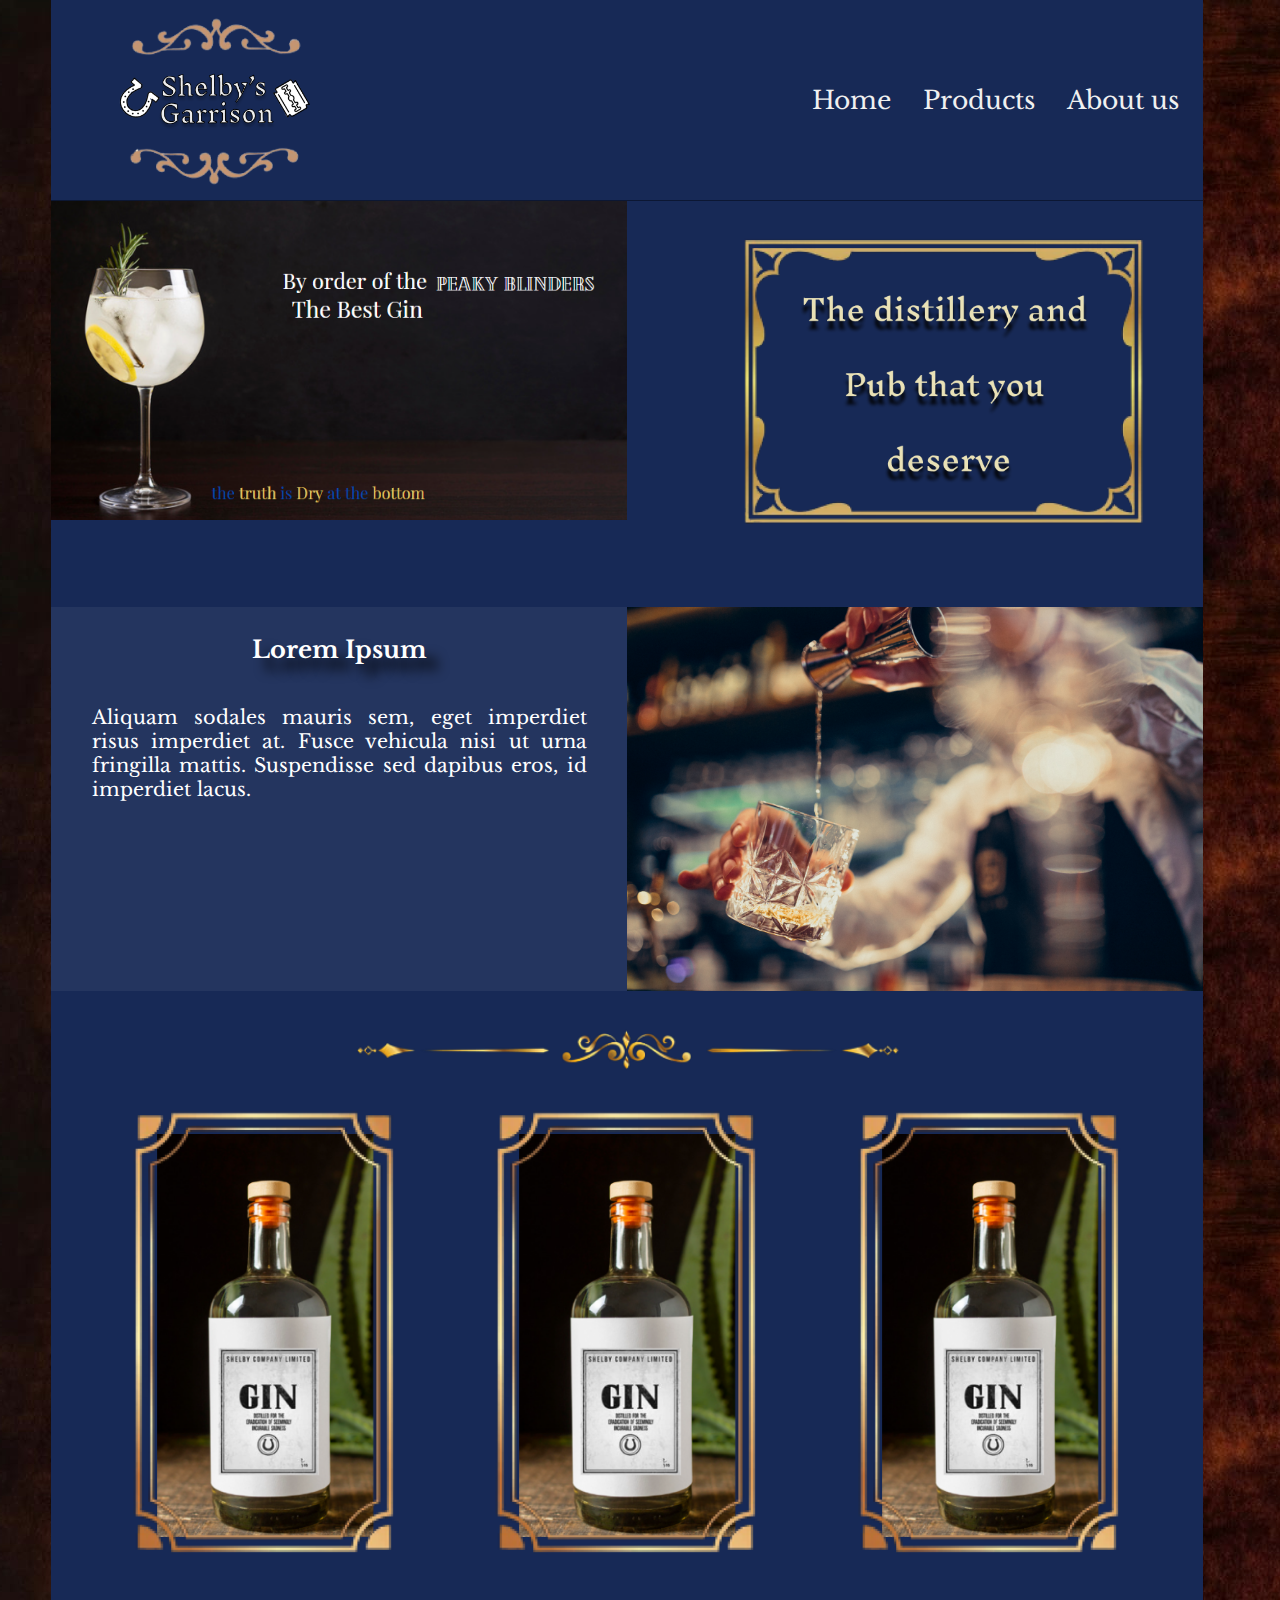
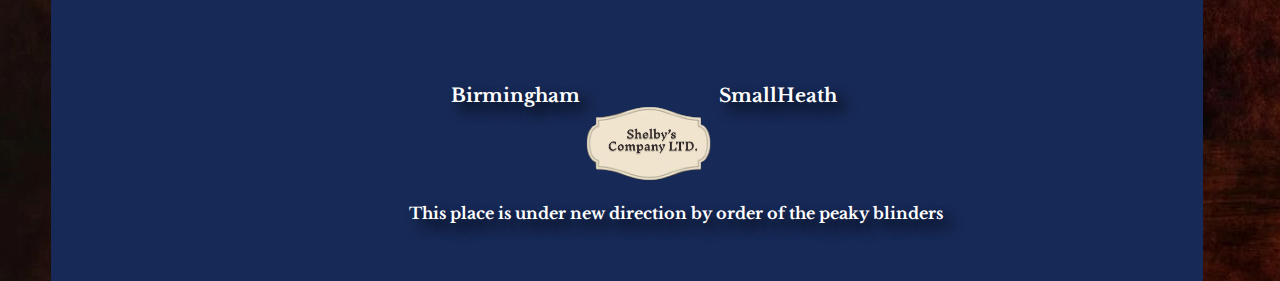
<file: index.html>
<!DOCTYPE html>
<html lang="en">
<head>
    <meta charset="UTF-8">
    <meta http-equiv="X-UA-Compatible" content="IE=edge">
    <meta name="viewport" content="width=device-width, initial-scale=1.0">
    <link rel="stylesheet" href="css/Shelbys.css">
    <title>Shelby's Garrison - Home</title>
</head>

<body >
    <div class="corpo-conteudo">

        <header id="header">
            <img id="logo" src="imagens/logo.png">

            <nav id="nav">
              <button aria-label="Abrir Menu" id="btn-mobile" aria-haspopup="true" aria-controls="menu" aria-expanded="false">Menu
                <span id="hamburger"></span>
              </button>
              <ul id="menu" role="menu">
                <li><a class="header-item" href="index.html">Home</a></li>
                <li> <a class="header-item" href="products.html">Products</a></li>
                <li><a class="header-item" href="aboutus.html">About us</a></li>              
            </ul>
            </nav>

        </header>

    <div class="limpar"></div>
    
    <main>

        <img class="banner-home" src="imagens/banner.png">

        <img class="frame1" src="imagens/frame.png">
        <div class="limpar"></div>

        <div class="conteudo-meio">
            <div class="caixa-lateral-home">
                <h2 id="titulo-lateral-home">Lorem Ipsum</h2>
                <p id="texto-lateral-home">
                    Aliquam sodales mauris sem, eget imperdiet 
                    risus imperdiet at. Fusce vehicula nisi ut 
                    urna fringilla mattis. Suspendisse sed dapibus 
                    eros, id imperdiet lacus.</p>
            </div>

            <img class="imagem-lateral-home" src="imagens/bartender.jpg" width="400px" height="380px">
        </div>


        <img id="separador1" src="imagens/separador1.png">

        <div class="conteudo2-meio">
            <img class="bottle-home" src="imagens/bottleofgin.png">
            <img class="bottle-home" src="imagens/bottleofgin.png">
            <img class="bottle-home" src="imagens/bottleofgin.png">
        </div>
       

       
    </main>

    <footer>
        <div id="conteudo-footer">
            <h3 id="birmingham">Birmingham</h3>
            <img id="company" src="imagens/frame3.png">
            <h3 id="smallheath">SmallHeath</h3>
        </div>
        <div class="limpar"></div>

        <p id="texto-footer"><strong>This place is under new direction by order of the peaky blinders</strong> </p>
    </footer>
</div>
</body>
<script>
    const btnMobile = document.getElementById('btn-mobile');

function toggleMenu(event) {
  if (event.type === 'touchstart') event.preventDefault();
  const nav = document.getElementById('nav');
  nav.classList.toggle('active');
  const active = nav.classList.contains('active');
  event.currentTarget.setAttribute('aria-expanded', active);
  if (active) {
    event.currentTarget.setAttribute('aria-label', 'Fechar Menu');
  } else {
    event.currentTarget.setAttribute('aria-label', 'Abrir Menu');
  }
}

btnMobile.addEventListener('click', toggleMenu);
btnMobile.addEventListener('touchstart', toggleMenu);
</script>

</html>
</file>
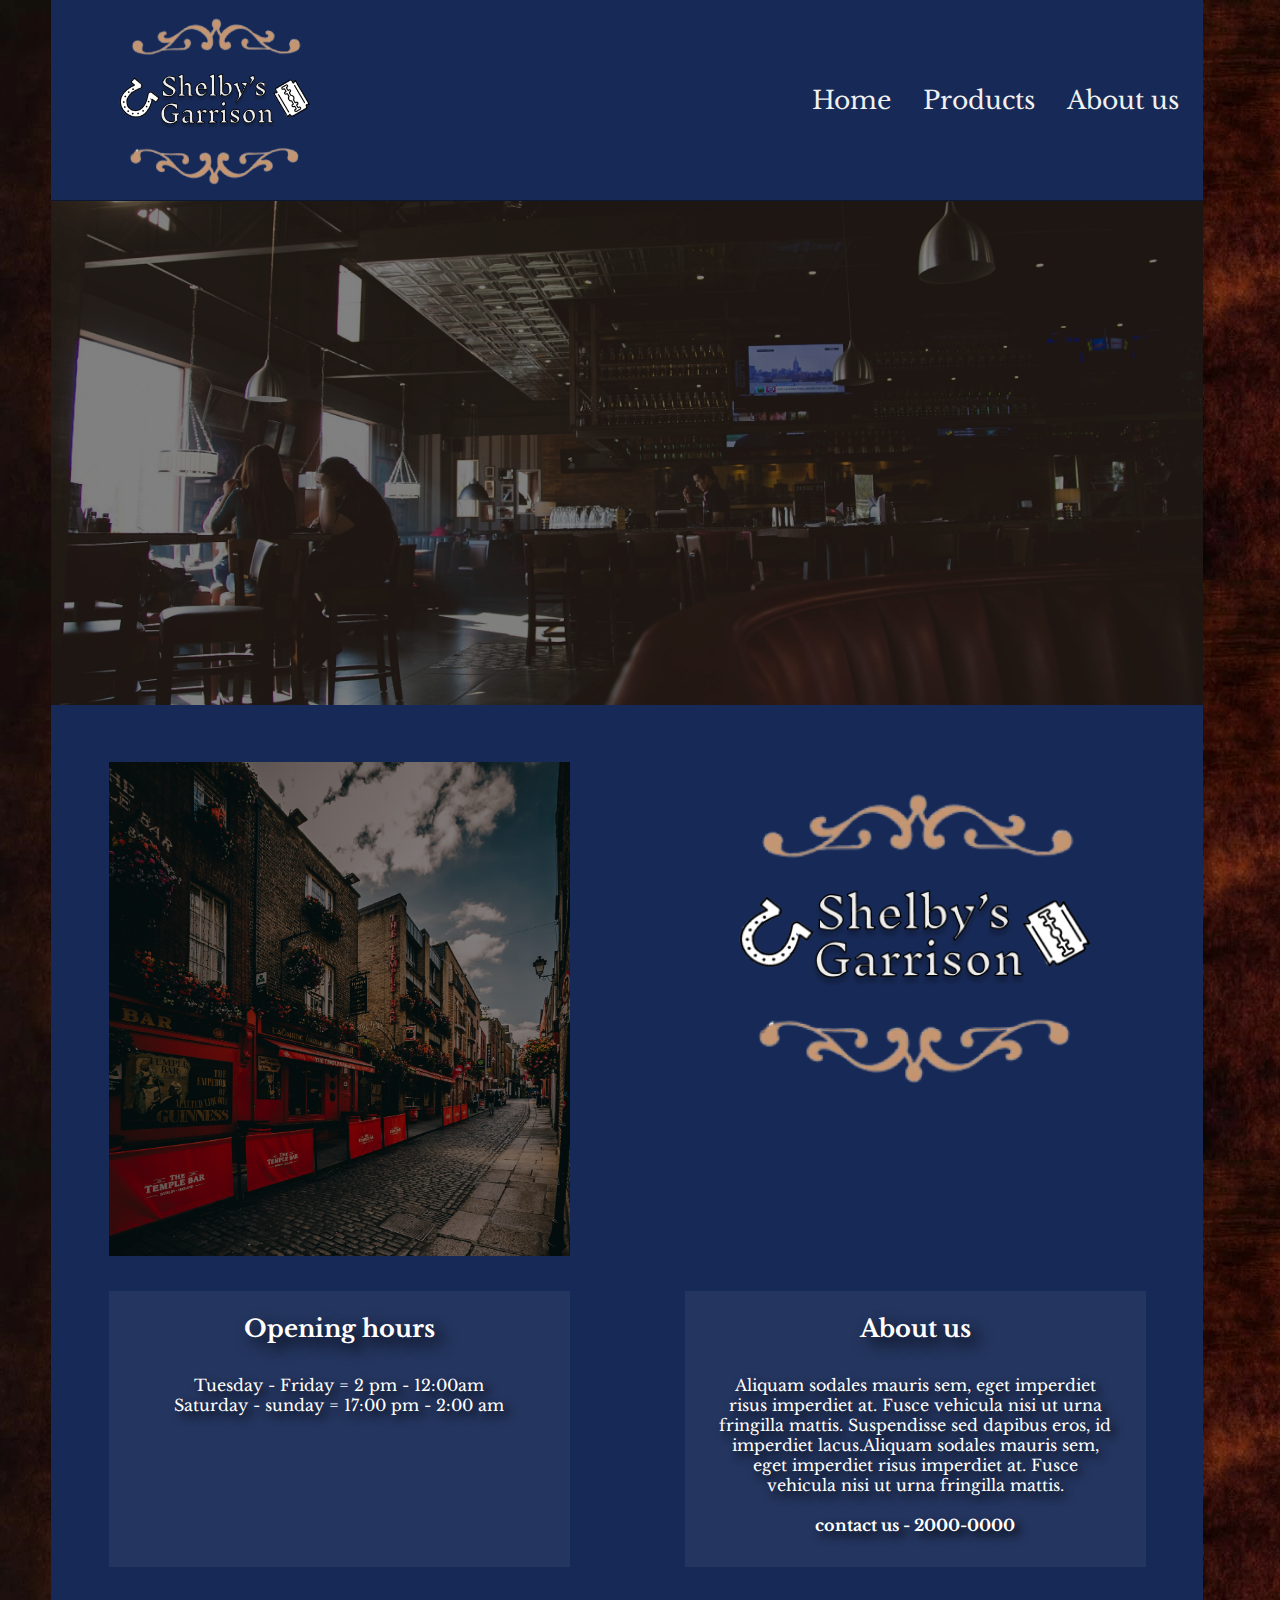
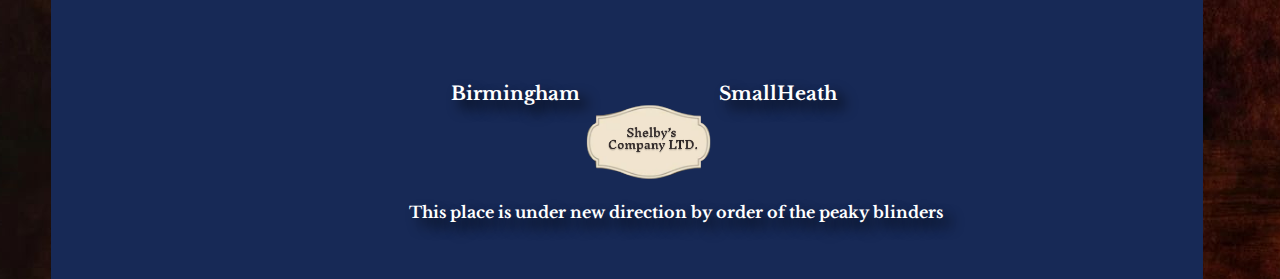
<file: aboutus.html>
<!DOCTYPE html>
<html lang="en">
<head>
    <meta charset="UTF-8">
    <meta http-equiv="X-UA-Compatible" content="IE=edge">
    <meta name="viewport" content="width=device-width, initial-scale=1.0">
    <link rel="stylesheet" href="css/Shelbys.css">
    <title>Shelby's Garrison - About Us</title>
</head>

<body >
    <div class="corpo-conteudo">

        <header id="header">
            <img id="logo" src="imagens/logo.png">

            <nav id="nav">
              <button aria-label="Abrir Menu" id="btn-mobile" aria-haspopup="true" aria-controls="menu" aria-expanded="false">Menu
                <span id="hamburger"></span>
              </button>
              <ul id="menu" role="menu">
                <li><a class="header-item" href="index.html">Home</a></li>
                <li> <a class="header-item" href="products.html">Products</a></li>
                <li><a class="header-item" href="aboutus.html">About us</a></li>              
            </ul>
            </nav>

        </header>
    <div class="limpar"></div>
    
    <main>

        <div class="conteudo-topo-aboutus">
            <img class="banner-aboutus" src="imagens/inside.jpg">
        </div>

       
        <div class="conteudo1-aboutus">
            <img class="fachada-aboutus" src="imagens/fachada.jpg">

            <img class="logo-aboutus" src="imagens/logo.png">
        </div>

        <div class="conteudo2-aboutus">
            <div class="caixa1-lateral-aboutus">
                <h2 id="titulo-lateral-aboutus">Opening hours</h2>
                <p id="texto-lateral-aboutus">
                    Tuesday - Friday = 2 pm - 12:00am<br>
                    Saturday - sunday =  17:00 pm - 2:00 am</p>
            </div>

            <div class="caixa2-lateral-aboutus">
                <h2 id="titulo-lateral-aboutus">About us</h2>
                <p id="texto-lateral-aboutus">
                    Aliquam sodales mauris sem, eget imperdiet 
                    risus imperdiet at. Fusce vehicula nisi ut 
                    urna fringilla mattis. Suspendisse sed dapibus 
                    eros, id imperdiet lacus.Aliquam sodales mauris sem, eget imperdiet 
                    risus imperdiet at. Fusce vehicula nisi ut 
                    urna fringilla mattis.<br><br><strong>contact us - 2000-0000</strong></p>
            </div>
        </div>
       
    </main>

    <footer>
        <div id="conteudo-footer">
            <h3 id="birmingham">Birmingham</h3>
            <img id="company" src="imagens/frame3.png">
            <h3 id="smallheath">SmallHeath</h3>
        </div>
        <div class="limpar"></div>

        <p id="texto-footer"><strong>This place is under new direction by order of the peaky blinders </strong></p>
    </footer>
</div>
</body>
<script>
    const btnMobile = document.getElementById('btn-mobile');

function toggleMenu(event) {
  if (event.type === 'touchstart') event.preventDefault();
  const nav = document.getElementById('nav');
  nav.classList.toggle('active');
  const active = nav.classList.contains('active');
  event.currentTarget.setAttribute('aria-expanded', active);
  if (active) {
    event.currentTarget.setAttribute('aria-label', 'Fechar Menu');
  } else {
    event.currentTarget.setAttribute('aria-label', 'Abrir Menu');
  }
}

btnMobile.addEventListener('click', toggleMenu);
btnMobile.addEventListener('touchstart', toggleMenu);
</script>
</html>
</file>
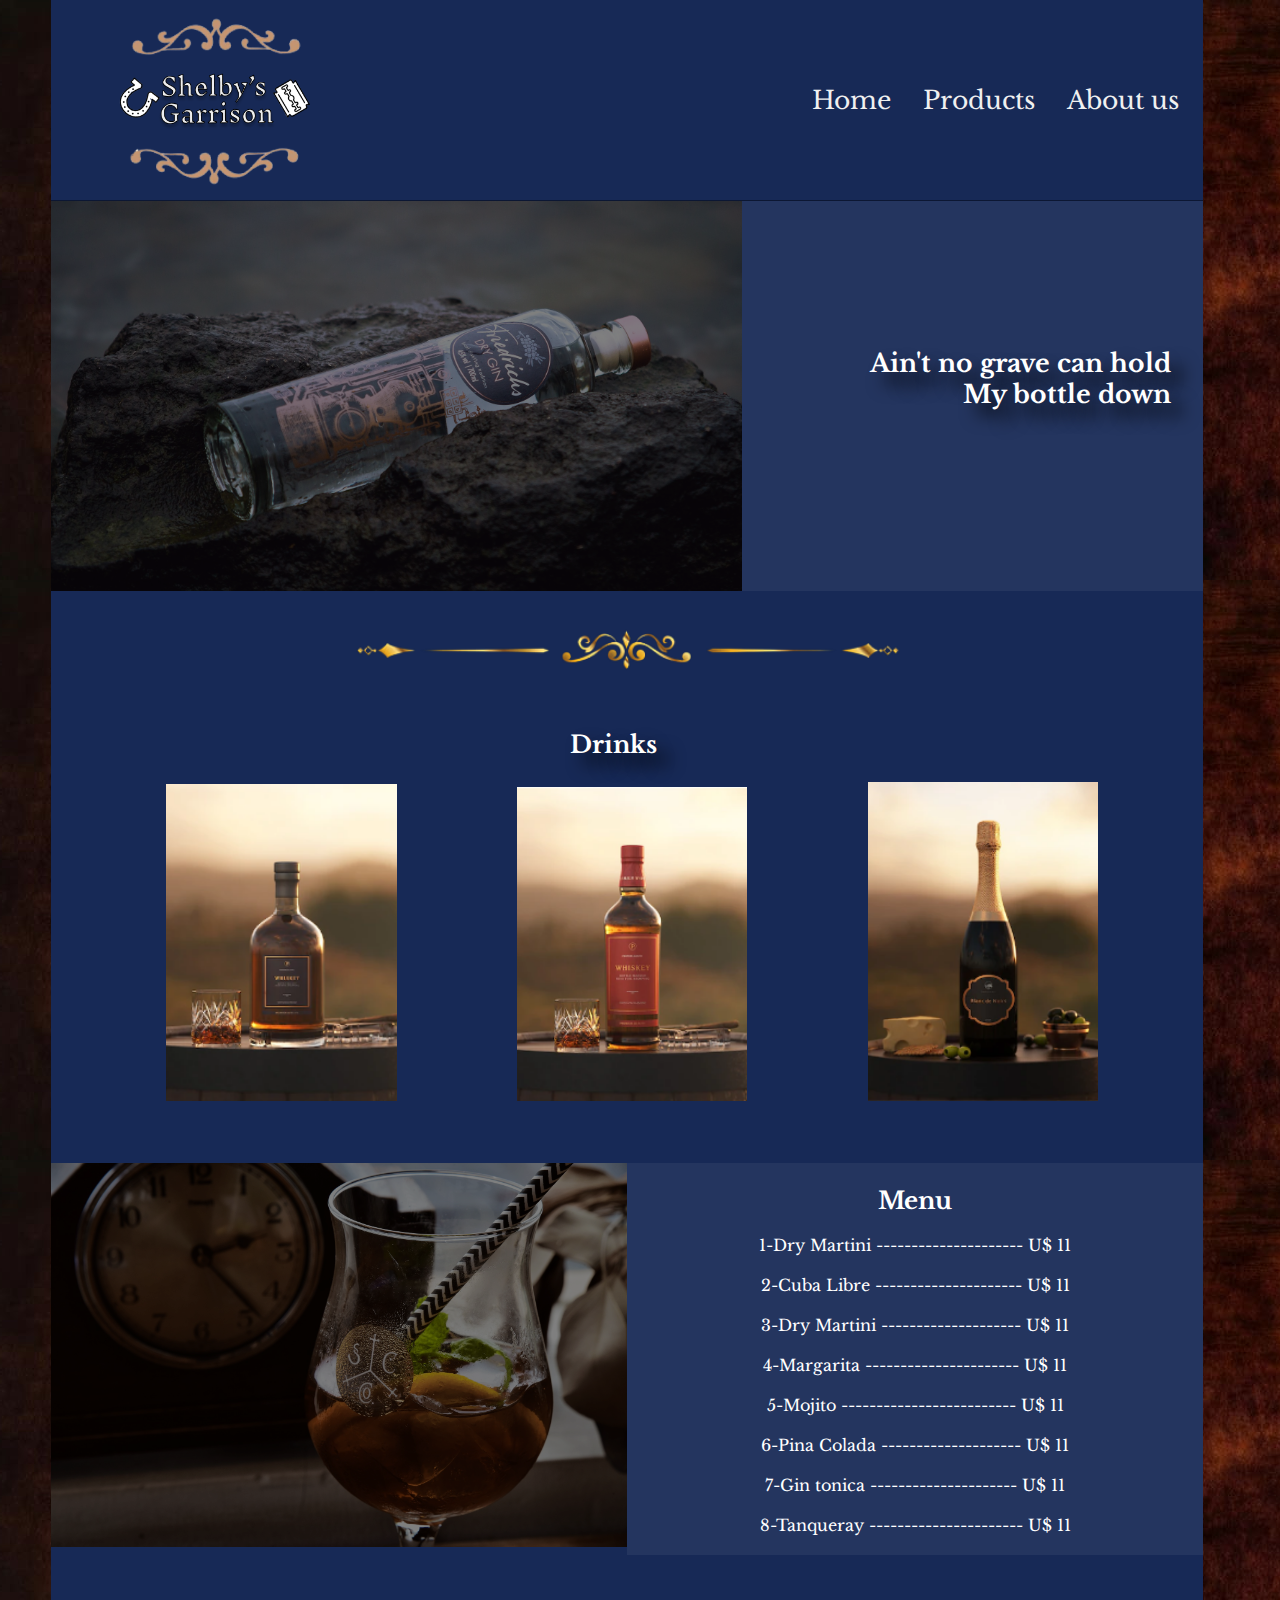
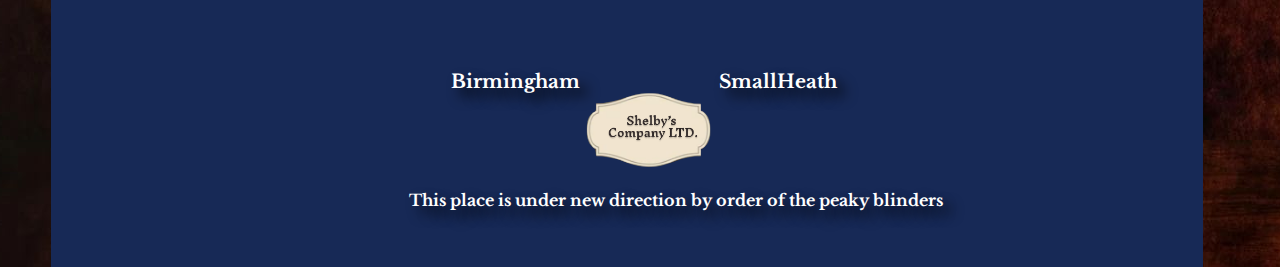
<file: products.html>
<!DOCTYPE html>
<html lang="en">
<head>
    <meta charset="UTF-8">
    <meta http-equiv="X-UA-Compatible" content="IE=edge">
    <meta name="viewport" content="width=device-width, initial-scale=1.0">
    <link rel="stylesheet" href="css/Shelbys.css">
    <title>Shelby's Garrison - Products</title>
</head>

<body >
    <div class="corpo-conteudo">

        <header id="header">
            <img id="logo" src="imagens/logo.png">

            <nav id="nav">
              <button aria-label="Abrir Menu" id="btn-mobile" aria-haspopup="true" aria-controls="menu" aria-expanded="false">Menu
                <span id="hamburger"></span>
              </button>
              <ul id="menu" role="menu">
                <li><a class="header-item" href="index.html">Home</a></li>
                <li> <a class="header-item" href="products.html">Products</a></li>
                <li><a class="header-item" href="aboutus.html">About us</a></li>              
            </ul>
            </nav>

        </header>
    <div class="limpar"></div>
    
    <main>

        <div class="conteudo-topo-products">
            <img class="banner-products" src="imagens/gin.jpg">

            <div class="caixa-lateral-products">
                <h2 id="texto-lateral-products">Ain't no grave can hold<br>My bottle down</h2>
            </div>

            
        </div>

        <img id="separador1" src="imagens/separador1.png">
        <h2 id="drinks">Drinks</h2>
        
        

        <div class="conteudo2-meio">
            <img class="product" src="imagens/product1.png">
            <img class="product" src="imagens/product2.png">
            <img class="product" src="imagens/product3.png">
        </div>
       
        <div class="conteudo3-products">
            <img class="cocktail-products" src="imagens/cocktail.jpg">

            <div class="menu-products">
                <h2>Menu</h2><br>
                    <p>1-Dry Martini --------------------- U$ 11</p><br>
                    <p>2-Cuba Libre --------------------- U$ 11</p><br>
                    <p>3-Dry Martini -------------------- U$ 11</p><br>
                    <p>4-Margarita ---------------------- U$ 11</p><br>
                    <p>5-Mojito ------------------------- U$ 11</p><br>
                    <p>6-Pina Colada -------------------- U$ 11</p><br>
                    <p>7-Gin tonica --------------------- U$ 11</p><br>
                    <p>8-Tanqueray ---------------------- U$ 11</p><br>
            </div>

            
        </div>

       
    </main>

    <footer>
        <div id="conteudo-footer">
            <h3 id="birmingham">Birmingham</h3>
            <img id="company" src="imagens/frame3.png">
            <h3 id="smallheath">SmallHeath</h3>
        </div>
        <div class="limpar"></div>

        <p id="texto-footer"><strong>This place is under new direction by order of the peaky blinders</strong> </p>
    </footer>
</div>
</body>
<script>
    const btnMobile = document.getElementById('btn-mobile');

function toggleMenu(event) {
  if (event.type === 'touchstart') event.preventDefault();
  const nav = document.getElementById('nav');
  nav.classList.toggle('active');
  const active = nav.classList.contains('active');
  event.currentTarget.setAttribute('aria-expanded', active);
  if (active) {
    event.currentTarget.setAttribute('aria-label', 'Fechar Menu');
  } else {
    event.currentTarget.setAttribute('aria-label', 'Abrir Menu');
  }
}

btnMobile.addEventListener('click', toggleMenu);
btnMobile.addEventListener('touchstart', toggleMenu);
</script>
</html>
</file>
<file: css/Shelbys.css>
@import url('https://fonts.googleapis.com/css2?family=Gentium+Book+Plus&family=Kanit:wght@300&family=Libre+Baskerville&display=swap');
*{
    margin: 0;
    padding: 0;
}
.limpar{
    clear: both;
}
.corpo-conteudo{
    width: 90%;
    background-color: #172956;
    margin-left: 4%;
}
body{
    background-image: url("../imagens/background.jpg");
    font-family: 'Gentium Book Plus', serif;
font-family: 'Kanit', sans-serif;
font-family: 'Libre Baskerville', serif;
}
/*--------------------começa o header-----------------------*/
#logo{
    width: 250px;
    height: 200px;
    padding: 2%;
    
}
ul {
  margin: 0px;
  padding: 0px;
}

a {
  color: rgb(240, 240, 240);
  text-decoration: none;
}

a:hover {
  background: #0d1b3d;
  -webkit-transform: scale(1.2);
  -ms-transform: scale(1.2);
  transform: scale(1.2);
}

#header {
  box-sizing: border-box;
  height: 200px;
  padding: 1rem;
  display: flex;
  align-items: center;
  justify-content: space-between;
  background: #172956;
  font-size: 25px;
}

#menu {
  display: flex;
  list-style: none;
  gap: 1rem;
}

#menu a {
  display: block;
  padding: 0.5rem;
}

#btn-mobile {
  display: none;
}

/*--------------------------------- fim do header------------*/

/*-----------------------------começa o main------------------*/
main{
    border-top: 0.4px solid #0c1733;
}

/*----------imagens do começo----------------*/
  .banner-home{
    width:50%;
    height: 30%;
  }

  .frame1{
    float: right;
    width:35%;
    height: 18%;
    margin-right: 5%;
    margin-top: 3%;
  }

  /*-------------------conteúdo do meio--------------------*/

  .conteudo-meio{
    margin-top: 7%;
    display: flex;
    flex-direction: row;
  }
  .caixa-lateral-home{
    background-color: #24355F;
    
  }

  #titulo-lateral-home{
    text-align: center;
    color: white;
    text-shadow: black 0.5em 0.5em 0.5em;
    margin-top: 5%;
  }
  #texto-lateral-home{
    text-align: justify;
    color: white;
    font-size: 120%;
    padding: 7%;
    max-height: 400px;
  }
  .imagem-lateral-home{
    width: 50%;
    height: 50%;
  }
  .limpar{
    clear: both;
}

#separador1{
    margin-left: 25%;
    margin-top: 2%;
    width: 50%;
}

.bottle-home{
    height: 40%;
    width: 25%;
    margin-left: 6%;
}
/*--------------------------------termina o main da home---------------------------*/

/*-----------------------------começa o main do products--------------------------*/

  .conteudo-topo-products{
    display: flex;
    flex-direction: row;
  }
  .banner-products{
    width:60%;
    height: 10%;
    filter: brightness(50%)
  }
  .caixa-lateral-products{
    background-color: #24355F;
    width:40%;
  }

  #texto-lateral-products{
    text-align:right;
    color: white;
    text-shadow: black 0.5em 0.5em 0.7em;
    font-size: 25px;
    margin-top: 25%;
    padding: 7%;
    max-height: 400px;
  }

  /*-------------------------segunda parte-------------------*/
  .separadores{
    display: flex;
    flex-direction: row;
    margin-left: 28%;
    margin-top: 4%;
  }
  #drinks{
    margin-top: 2.5%;
    margin-left: 45%;
    padding-bottom: 2%;
    color: #ffffff;
    text-shadow: black 0.5em 0.5em 0.7em;
  }

.product{
    height: 35%;
    width: 20%;
    margin-left: 10%;
}


/*--------------------------menu---------------------------*/

.conteudo3-products{
    display: flex;
    flex-direction: row;
    margin-top: 5%;
  }
  .cocktail-products{
    width:50%;
    height: 10%;
    filter: brightness(50%)
  }
  .menu-products{
    padding-top: 2%;
    background-color: #24355F;
    color: #ffffff;
    text-align: center;
    width:50%;
  }

  #texto-menu-products{
    text-align:right;
    color: white;
    text-shadow: black 0.3em 0.3em 0.6em;
    -webkit-text-stroke-width: 0.5px; 
    -webkit-text-stroke-color: rgb(2, 2, 2);
    margin-top: 25%;
    padding: 7%;
    max-height: 400px;
  }

  /*---------------------------começa ABOUT US -------------------------------*/
  .conteudo-topo-aboutus{
    display: flex;
    flex-direction: row;
  }
  .banner-aboutus{
    width:100%;
    filter: brightness(50%)
  }
  .conteudo1-aboutus{
    display: flex;
    flex-direction: row;
    margin-top: 5%;
  }
  .fachada-aboutus{
    width:40%;
    height: 5%;
    filter: brightness(50%);
    margin-left: 5%;
  }
  
  .logo-aboutus{
    width:40%;
    height: 2%;
    margin-left: 10%;
  }

  /*-----------------caixas com horários e about us--------------*/
  .conteudo2-aboutus{
    display: flex;
    flex-direction: row;
    margin-top: 3%;
  }
  .caixa1-lateral-aboutus{
    background-color: #24355F;
    width:40%;
    text-align: center;
    margin-left:5%;
  }
  .caixa2-lateral-aboutus{
    background-color: #24355F;
    text-align: center;
    width:40%;
    margin-left: 10%;
  }
  #titulo-lateral-aboutus{
    text-align: center;
    color: white;
    text-shadow: black 0.3em 0.3em 0.6em;
    margin-top: 5%;
  }
  #texto-lateral-aboutus{
    text-align:center;
    color: white;
    text-shadow: black 0.3em 0.3em 0.6em;
    padding: 7%;
    max-height: 400px;
  }
/*------------------------começa o footer------------------*/
footer{
    margin-top: 5%;
    padding: 5%;
    color: #ffffff;
}
#conteudo-footer{
    text-shadow: black 0.5em 0.5em 0.8em;
    margin-left: 33%; 
    float: left;
    flex-direction:row;
    display:flex;
}

#texto-footer{
  text-shadow: black 0.5em 0.5em 0.8em;
    font-size: 100%;
    margin-left: 29%; 
}
#company{
    height: 15%;
    width: 20%;
}

/*-------------------------------- tags para a responsividade usando media -------------------------------*/
/*----------------deixando o menu hamburguer---------------------*/
@media (max-width: 600px) {
  #menu {
    display: block;
    position: absolute;
    width: 100%;
    top: 70px;
    right: 0px;
    background: #172956;
    transition: 0.6s;
    z-index: 1000;
    height: 0px;
    visibility: hidden;
    overflow-y: hidden;
  }
  #nav.active #menu {
    display: flex;
    flex-direction: column;
    height: calc(40vh - 70px);
    visibility: visible;
    overflow-y: auto;
  }
  #menu a {
    text-align: center;
    font-size: 15px;
    padding: 1rem 0;
    margin: 0 1rem;
    border-bottom: 2px solid rgba(255, 255, 255, 0.05);
  }
  #btn-mobile {
    display: flex;
    padding: 0.5rem 1rem;
    font-size: 1rem;
    border: none;
    background: none;
    cursor: pointer;
    gap: 0.5rem;
    color: #d6d8db;

  }
  #hamburger {
    border-top: 2px solid;
    width: 20px;
    color: #d6d8db;
  }
  #hamburger::after,
  #hamburger::before {
    content: '';
    display: block;
    width: 20px;
    height: 2px;
    background: currentColor;
    margin-top: 5px;
    transition: 0.3s;
    position: relative;
  }
  #nav.active #hamburger {
    border-top-color: transparent;
  }
  #nav.active #hamburger::before {
    transform: rotate(135deg);
  }
  #nav.active #hamburger::after {
    transform: rotate(-135deg);
    top: -7px;
  }
}

/* tamanho mobile*/
@media only screen and (max-width: 490px) {
  body{
    background-image: none;
    background-color: #172956;

}
  .corpo-conteudo{
    margin-left: 1%;
    width: 100%;
    height: auto;
    background-color: #172956;
  }
  /*--------------------começa o header-----------------------*/
  #header {
    height: 80px;
    font-size: 25px;
  }

#logo{
  width: 100px;
  height: 80px;
  
}
/*--------------------------------- fim do header------------*/

/*--------------------------------meio home -------------------------*/
.banner-home{
  width:62%;
  height: 35%;
}
.frame1{
  float: right;
  width:35%;
  height: 18%;
  margin-right:3%;
  margin-top: 3%;
}
#titulo-lateral-home{
  margin-top: 2%;
  font-size: 10px;
}
#texto-lateral-home{
  text-align: center;
  color: white;
  font-size: 8px;
}

/*--------------------------------meio produtos -------------------------*/

.caixa-lateral-products{
  background-color: #24355F;
  width:40%;
}
#texto-lateral-products{
  font-size: 10px;
}
.menu-products h2{
  font-size: 10px;

}
#drinks{
  font-size: 15px;
}
.cocktail-products{
  width:200px;
  height: 190px;
  filter: brightness(50%)
}
.menu-products{
  font-size: 8px;
}
/*--------------------------------meio about us -------------------------*/
.conteudo2-aboutus{
  display: flex;
  flex-direction: column;
  margin-top: 3%;
  
}
.caixa1-lateral-aboutus{
  width:70%;
  margin: 0 auto;
  margin-bottom: 5%;
}
.caixa2-lateral-aboutus{
  width:70%;
  margin: 0 auto;
}
#titulo-lateral-aboutus{
  font-size: 13px;
  margin-top: 5%;
}
#texto-lateral-aboutus{
  padding: 7%;
  font-size: 9px;
}

/*--------------------------------footer---------------------*/
/*------------------------começa o footer------------------*/
footer{
  margin-top: 7%;
  padding: 5%;
  color: #ffffff;
}
#conteudo-footer{
  margin-right: 25%;
  font-size: 7px;
  text-shadow: black 0.5em 0.5em 0.8em;
  float: right;
  flex-direction:row;
  display:flex;
}

#texto-footer{
  margin: auto; 
  font-size: 8px;
  text-align: center;
}
#company{
  height: 60px;
  width: 65px;
}
}



/* tablets */

@media only screen and (min-width: 480px) and (max-width: 860px) {
  #header {
    height: 80px;
    font-size: 25px;
    font-size: 20px;
  }

#logo{
  width: 100px;
  height: 90px;
  
}

#titulo-lateral-home{
  margin-top: 2%;
  font-size: 12px;
}
#texto-lateral-home{
  text-align: justify;
  color: white;
  font-size: 13px;
}

/*--------------------------começa o main de produtos-----------------------*/
.caixa-lateral-products{
  background-color: #24355F;
  width:40%;
}
#texto-lateral-products{
  font-size: 15px;
}
.menu-products h2{
  font-size: 17px;

}
#drinks{
  font-size: 15px;
}
.cocktail-products{
  width:370px;
  height: 290px;
  filter: brightness(50%)
}
.menu-products{
  font-size: 12px;
}
/*------------------------começa o footer------------------*/

footer{
  margin-top: 7%;
  padding: 5%;
  color: #ffffff;
}
#conteudo-footer{
  margin-right: 35%;
  font-size: 10px;
}

#texto-footer{
  margin: auto; 
  font-size: 13px;
  text-align: center;
}
#company{
  height: 80px;
  width: 85px;
}
}
</file>
